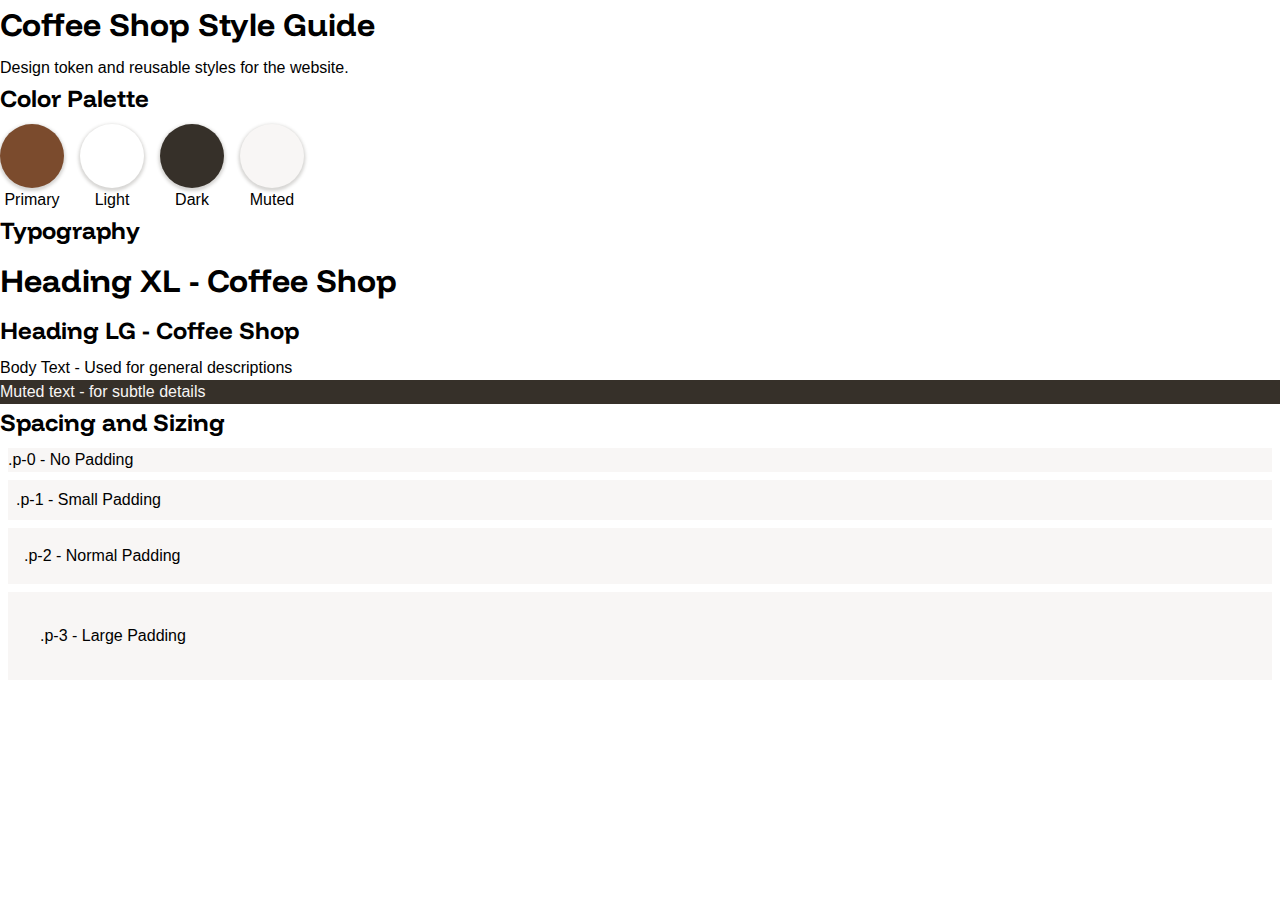
<file: coffee/index.html>
<!DOCTYPE html>
<html lang="en">

<head>
    <meta charset="UTF-8">
    <meta name="viewport" content="width=device-width, initial-scale=1.0">
    <link rel="stylesheet" href="style.css">
    <title>Coffee Shop Style Guide</title>
</head>

<body>
    <main>
        <h1>Coffee Shop Style Guide</h1>
        <p>Design token and reusable styles for the website.</p>
        <!--color palette-->
        <section id="colors">
            <h2>Color Palette</h2>

            <article class="swatches gap-2">
                <!--Color Swatch-->
                <div class="swatch">
                    <div class="swatch-value bg-primary"></div>
                    <p class="swatch-name">Primary</p>
                </div>
                
                <!--Color Swatch-->
                <div class="swatch">
                <div class="swatch-value bg-light"></div>
                <p class="swatch-name">Light</p>
                </div>
                
                <!--Color Swatch-->
                <div class="swatch">
                    <div class="swatch-value bg-dark"></div>
                    <p class="swatch-name">Dark</p>
                </div>
                
                <!--Color Swatch-->
                <div class="swatch">
                <div class="swatch-value bg-muted"></div>
                <p class="swatch-name">Muted</p>
                </div>
            </article>
        </section>
        <!-- Fonts and Typography-->
        <section id="typography">
            <h2>Typography</h2>
            <h1 class="heading-xl">Heading XL - Coffee Shop</h1>
            <h2 class="heading-lg">Heading LG - Coffee Shop</h1>
            <P>Body Text - Used for general descriptions</P>
            <p class="bg-dark text-muted">Muted text - for subtle details</p>
        </section>

        <!-- Spacing and Sizing -->
         <section id="spacing">
            <h2>Spacing and Sizing </h2>
            <div class="bg-muted p-0 m-1">.p-0 - No Padding</div>
            <div class="bg-muted p-1 m-1">.p-1 - Small Padding</div>
            <div class="bg-muted p-2 m-1">.p-2 - Normal Padding</div>
            <div class="bg-muted p-3 m-1">.p-3 - Large Padding</div>
         </section>
    </main>
</body>
</html>
</file>
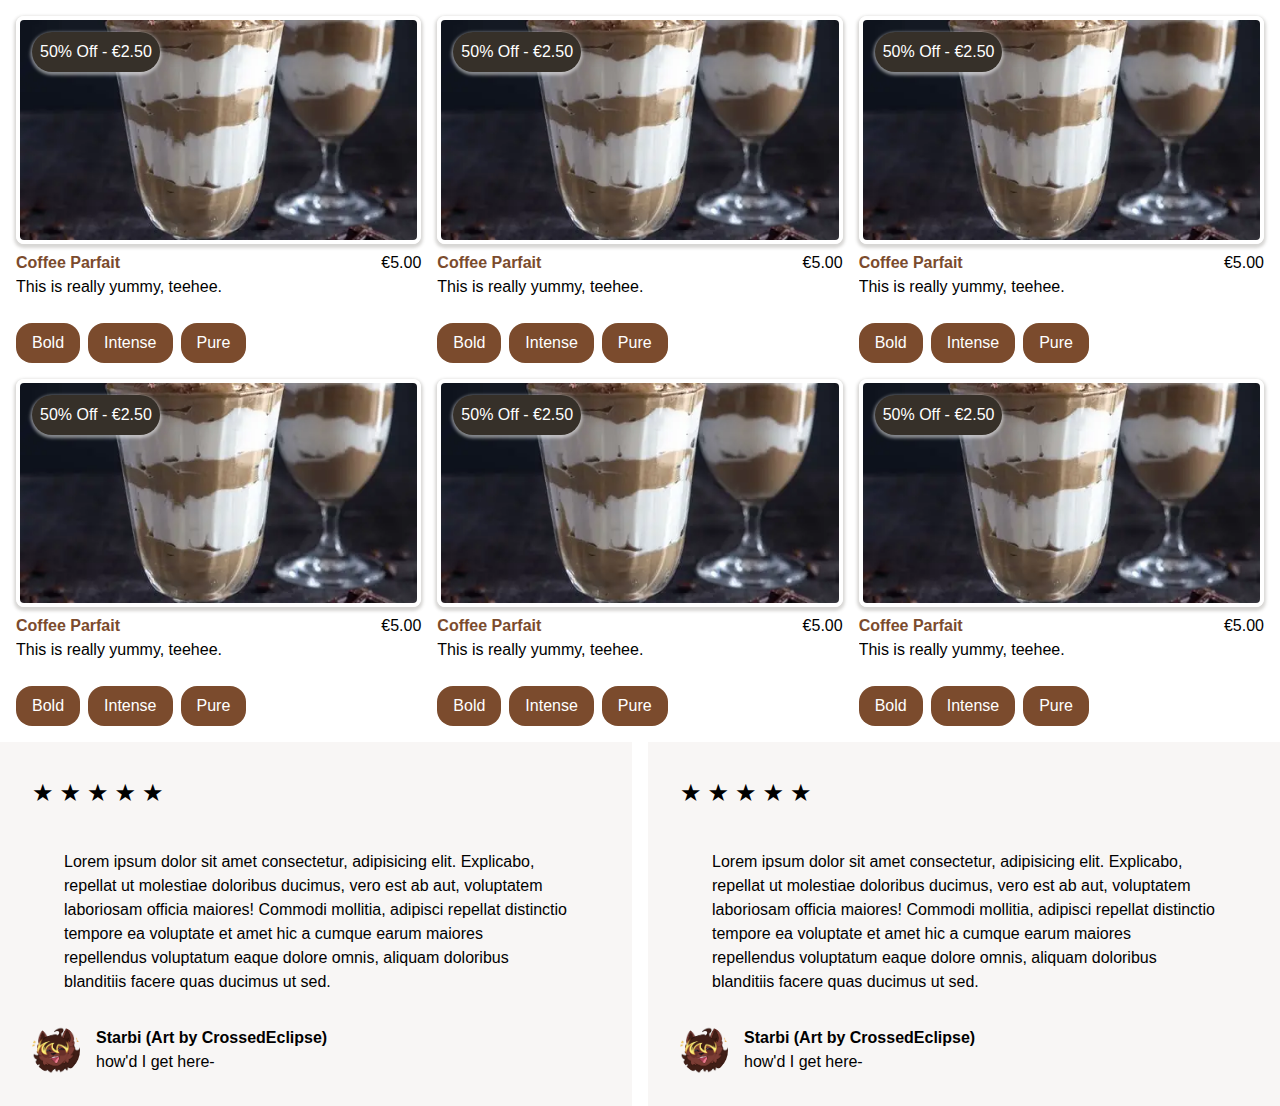
<file: coffee/index new/index.html>
<!DOCTYPE html>
<!DOCTYPE html>
<html lang="en">
<head>
    <meta charset="UTF-8">
    <meta name="viewport" content="width=device-width, initial-scale=1.0">
    <title>Document</title>
    <link rel="stylesheet" href="style.css" class="css">
</head>
<body> 

        <main class="container">
            <section class="grid-3col sm-grid-1col gap-2 m-2">
                <!--column -->
                <div class="column">
                    <figure class="product-image">
                        <img src="assets/coffee-parfait.png" alt="">
                        <figcaption class="product-tag">
                            50% Off - &euro;2.50
                        </figcaption>
                    </figure>
                    <div class="d-flex flex-between">
                        <strong class="text-primary">Coffee Parfait</strong>
                        <span>&euro;5.00</span>
                    </div>
        
                    <p class="line-2">This is really yummy, teehee.</p>
                
                    <div class="tags">
                        <a href="" class="tag-item">Bold</a>
                        <a href="" class="tag-item">Intense</a>
                        <a href="" class="tag-item">Pure</a>
                    </div>
                </div>
                <div class="column">
                    <figure class="product-image">
                        <img src="assets/coffee-parfait.png" alt="">
                        <figcaption class="product-tag">
                            50% Off - &euro;2.50
                        </figcaption>
                    </figure>
                    <div class="d-flex flex-between">
                        <strong class="text-primary">Coffee Parfait</strong>
                        <span>&euro;5.00</span>
                    </div>
        
                    <p class="line-2">This is really yummy, teehee.</p>
                
                    <div class="tags">
                        <a href="" class="tag-item">Bold</a>
                        <a href="" class="tag-item">Intense</a>
                        <a href="" class="tag-item">Pure</a>
                    </div>
                </div>
                <div class="column">
                    <figure class="product-image">
                        <img src="assets/coffee-parfait.png" alt="">
                        <figcaption class="product-tag">
                            50% Off - &euro;2.50
                        </figcaption>
                    </figure>
                    <div class="d-flex flex-between">
                        <strong class="text-primary">Coffee Parfait</strong>
                        <span>&euro;5.00</span>
                    </div>
        
                    <p class="line-2">This is really yummy, teehee.</p>
                
                    <div class="tags">
                        <a href="" class="tag-item">Bold</a>
                        <a href="" class="tag-item">Intense</a>
                        <a href="" class="tag-item">Pure</a>
                    </div>
                </div>
                <div class="column">
                    <figure class="product-image">
                        <img src="assets/coffee-parfait.png" alt="">
                        <figcaption class="product-tag">
                            50% Off - &euro;2.50
                        </figcaption>
                    </figure>
                    <div class="d-flex flex-between">
                        <strong class="text-primary">Coffee Parfait</strong>
                        <span>&euro;5.00</span>
                    </div>
        
                    <p class="line-2">This is really yummy, teehee.</p>
                
                    <div class="tags">
                        <a href="" class="tag-item">Bold</a>
                        <a href="" class="tag-item">Intense</a>
                        <a href="" class="tag-item">Pure</a>
                    </div>
                </div>
                <div class="column">
                    <figure class="product-image">
                        <img src="assets/coffee-parfait.png" alt="">
                        <figcaption class="product-tag">
                            50% Off - &euro;2.50
                        </figcaption>
                    </figure>
                    <div class="d-flex flex-between">
                        <strong class="text-primary">Coffee Parfait</strong>
                        <span>&euro;5.00</span>
                    </div>
        
                    <p class="line-2">This is really yummy, teehee.</p>
                
                    <div class="tags">
                        <a href="" class="tag-item">Bold</a>
                        <a href="" class="tag-item">Intense</a>
                        <a href="" class="tag-item">Pure</a>
                    </div>
                </div>
                <div class="column">
                    <figure class="product-image">
                        <img src="assets/coffee-parfait.png" alt="">
                        <figcaption class="product-tag">
                            50% Off - &euro;2.50
                        </figcaption>
                    </figure>
                    <div class="d-flex flex-between">
                        <strong class="text-primary">Coffee Parfait</strong>
                        <span>&euro;5.00</span>
                    </div>
        
                    <p class="line-2">This is really yummy, teehee.</p>
                
                    <div class="tags">
                        <a href="" class="tag-item">Bold</a>
                        <a href="" class="tag-item">Intense</a>
                        <a href="" class="tag-item">Pure</a>
                    </div>
                </div>
            </section>
            <section class="grid-2col sm-grid-1col gap-2">
                <div class="bg-muted p-3">
                    <h2>
                        &starf; &starf; &starf; &starf; &starf; 
                    </h2>
                    <p class="p-3">Lorem ipsum dolor sit amet consectetur, adipisicing elit. Explicabo, repellat ut molestiae doloribus ducimus, vero est ab aut, voluptatem laboriosam officia maiores! Commodi mollitia, adipisci repellat distinctio tempore ea voluptate et amet hic a cumque earum maiores repellendus voluptatum eaque dolore omnis, aliquam doloribus blanditiis facere quas ducimus ut sed.</p>
                    <div class="profile">
                        <img src="assets/meow meow.png" alt="">
                        <strong class="name">Starbi (Art by CrossedEclipse)</strong>
                        <span class="story">how'd I get here-</span>
                    </div>
                </div>     

                <div class="bg-muted p-3 ">
                    <h2>
                        &starf; &starf; &starf; &starf; &starf; 
                    </h2>
                    <p class="p-3">Lorem ipsum dolor sit amet consectetur, adipisicing elit. Explicabo, repellat ut molestiae doloribus ducimus, vero est ab aut, voluptatem laboriosam officia maiores! Commodi mollitia, adipisci repellat distinctio tempore ea voluptate et amet hic a cumque earum maiores repellendus voluptatum eaque dolore omnis, aliquam doloribus blanditiis facere quas ducimus ut sed.</p>
                    <div class="profile">
                        <img src="assets/meow meow.png" alt="">
                        <strong class="name">Starbi (Art by CrossedEclipse)</strong>
                        <span class="story">how'd I get here-</span>
                    </div>
                </div>     
            </section>
    </main>
    </body>


</html>
</file>
<file: coffee/style.css>
/* Imports the Google Fonts */
@import url('https://fonts.googleapis.com/css2?family=Funnel+Display:wght@300..800&family=Roboto:ital,wght@0,100..900;1,100..900&display=swap');

/* Variables for this website */
:root {
    --primary: #7b4b2d;
    --primary-tint: #9c6d50;
    --primary-shade: #4a2610; 

    --light: #ffffff;
    --dark: #363029;

    --muted: #f8f6f5;
    --muted-tint: #fafafa;
    --muted-shade: #c6c6c6;
    
    --font-normal: "Funnel Display", system-ui, -apple-system, BlinkMacSystemFont, 'Segoe UI', Roboto, Oxygen, Ubuntu, Cantarell, 'Open Sans', 'Helvetica Neue', sans-serif;
    --font-heading: 'Open Sans', 'Helvetica Neue', sans-serif;

    --space-0: 0; /* 0px */
    --space-1: 0.5rem; /* 4px */
    --space-2: 1rem; /* 16px */
    --space-3: 2rem; /* 32px */
    --shadow-dark: 0 0.1rem 0.2rem 0.1rem rgba(54, 48, 41, 0.2);
    --shadow-light: 0 0.1rem 0.2rem 0.1rem rgba(255, 255, 255, 0.5); 
}

/* CSS Reset*/
* {
    margin: 0;
    padding: 0;
    box-sizing: border-box;
    /*will force elements to scale from the border instead*/
}

body {
    font-family: var(--font-heading);
    line-height: 1.5;
}

h1, h2, h3, h4, h2, h6 {
    font-family: var(--font-normal);
    margin-bottom: 0.5rem;
}

main {
    align-self: center;
}

/************************* BUTTONS PERIADDDDDDDDDDDD********************/

.btn {
    border: none;
    border-radius: var(--space-2);
    padding: var(--space-1) var(--space-2);
    cursor: pointer;
}

.btn-primary {
    background-color: var(--primary);
    color: var(--light);
}
.btn-primary:hover {
    background-color: var(--primary-tint);
}
.btn-primary:active {
    background-color: var(--primary-shade);
}

.btn-secondary {
    background-color: var(--muted);
    color: var(--dark);
}

.btn-secondary:hover {
    background-color: var(--muted-tint);
}

.btn-secondary:active {
    background-color: var(--muted-shade);
}

.link {
    color: var(--primary);
    text-decoration: underline;
}

.link:hover {
    color: var(--primary-tint);
}

.link:active {
    color: var(--primary-shade);
}


/************************* COLORS PERIADDDDDDDDDDDD********************/

.bg-primary { background-color: var(--primary);}
.bg-light { background-color: var(--light);}
.bg-dark { background-color: var(--dark);}
.bg-muted { background-color: var(--muted);}

.text-primary {color: var(--primary); }
.text-light {color: var(--light);}
.text-dark {color: var(--dark);}
.text-muted {color: var(--muted);}

.shadow-dark {box-shadow: var(--shadow-dark);}
.shadow-light {box-shadow: var(--shadow-light);}

/************************* COMPONENTS PERIADDDDDDDDDDDD********************/

.product-image {
    position: relative;
    /*This will tell the product-tag to behave.*/
}

.product-image img {
    aspect-ratio: 16 / 9;
    width: 100%;
    object-fit: cover;
    border: 4px solid var(--light);
    border-radius: var(--space-1);
    box-shadow: var(--shadow-dark);
}

.product-image .product-tag {
    background-color: var(--dark);
    color: var(--light);
    box-shadow: var(--shadow-light);

    padding: var(--space-1);
    border-radius: var(--space-3);
    position: absolute;
    top: var(--space-2);
    left: var(--space-2);
}

.tags{
    display: flex;
    list-style: none;
    gap: var(--space-1);
}

.tags .tag-item {
    background-color: var(--primary);
    color: var(--light);
    text-decoration: none;

    border-radius: var(--space-2);
    padding: var(--space-1) var(--space-2);
}

/************************* LAYOUTT PERIADDDDDDDDDDDD********************/

.container {
    max-width: 1280px;
    margin: var(--space-1) auto var(--space-0)
}

.d-flex { display: flex;}

.flex-between { justify-content: space-between;}

.grid-2col {
    display: grid;
    grid-template-columns: repeat(2, 1fr); /* Repeat 1fr Twice */
}
.grid-3col {
    display: grid;
    grid-template-columns: repeat(3, 1fr); /* Repeat 1fr Twice */
}

/************************* SPACINGGGGG PERIADDDDDDDDDDDD********************/

.m-0 { margin: var(--space-0);}
.m-1 { margin: var(--space-1);}
.m-2 { margin: var(--space-2);}
.m-3 { margin: var(--space-3);}

.p-0 { padding: var(--space-0);}
.p-1 { padding: var(--space-1);}
.p-2 { padding: var(--space-2);}
.p-3 { padding: var(--space-3);}

.gap-0 { gap: var(--space-0);}
.gap-1 { gap: var(--space-1);}
.gap-2 { gap: var(--space-2);}
.gap-3 { gap: var(--space-3);}

/************************* SWATCHESS PERIADDDDDDDDDDDD********************/

.swatches {
    display: flex; /* organises children elements in a line */

}

.swatch .swatch-value {
    aspect-ratio: 1 / 1;
    width: 4rem; /* em - root font size (16px) */
    border-radius: 100%;
    box-shadow: var(--shadow-dark);
}

.swatch .swatch-name {
    text-align: center;
}
</file>
<file: coffee/index new/style.css>
/* Imports the Google Fonts */
@import url('https://fonts.googleapis.com/css2?family=Funnel+Display:wght@300..800&family=Roboto:ital,wght@0,100..900;1,100..900&display=swap');

/* Variables for this website */
:root {
    --primary: #7b4b2d;
    --primary-tint: #9c6d50;
    --primary-shade: #4a2610; 

    --light: #ffffff;
    --dark: #363029;

    --muted: #f8f6f5;
    --muted-tint: #fafafa;
    --muted-shade: #c6c6c6;
    
    --font-normal: "Funnel Display", system-ui, -apple-system, BlinkMacSystemFont, 'Segoe UI', Roboto, Oxygen, Ubuntu, Cantarell, 'Open Sans', 'Helvetica Neue', sans-serif;
    --font-heading: 'Open Sans', 'Helvetica Neue', sans-serif;

    --space-0: 0; /* 0px */
    --space-1: 0.5rem; /* 4px */
    --space-2: 1rem; /* 16px */
    --space-3: 2rem; /* 32px */
    --shadow-dark: 0 0.1rem 0.2rem 0.1rem rgba(54, 48, 41, 0.2);
    --shadow-light: 0 0.1rem 0.2rem 0.1rem rgba(255, 255, 255, 0.5); 
}

/* CSS Reset*/
* {
    margin: 0;
    padding: 0;
    box-sizing: border-box;
    /*will force elements to scale from the border instead*/
}

body {
    font-family: var(--font-heading);
    line-height: 1.5;
}

h1, h2, h3, h4, h2, h6 {
    font-family: var(--font-normal);
    margin-bottom: 0.5rem;
}

main {
    align-self: center;
}

/************************* BUTTONS PERIADDDDDDDDDDDD********************/

.btn {
    border: none;
    border-radius: var(--space-2);
    padding: var(--space-1) var(--space-2);
    cursor: pointer;
}

.primary {
    background-color: var(--primary);
    color: var(--light);
}
.primary:hover {
    background-color: var(--primary-tint);
}
.primary:active {
    background-color: var(--primary-shade);
}

.secondary {
    background-color: var(--muted);
    color: var(--dark);
}

.secondary:hover {
    background-color: var(--muted-tint);
}

.secondary:active {
    background-color: var(--muted-shade);
}

.link {
    color: var(--primary);
    text-decoration: underline;
}

.link:hover {
    color: var(--primary-tint);
}

.link:active {
    color: var(--primary-shade);
}


/************************* COLORS PERIADDDDDDDDDDDD********************/

.bg-primary { background-color: var(--primary);}
.bg-light { background-color: var(--light);}
.bg-dark { background-color: var(--dark);}
.bg-muted { background-color: var(--muted);}

.text-primary {color: var(--primary); }
.text-light {color: var(--light);}
.text-dark {color: var(--dark);}
.text-muted {color: var(--muted);}

.shadow-dark {box-shadow: var(--shadow-dark);}
.shadow-light {box-shadow: var(--shadow-light);}

/************************* COMPONENTS PERIADDDDDDDDDDDD********************/

.product-image {
    position: relative;
    /*This will tell the product-tag to behave.*/
}

.profile {
    display: grid;
    grid-template-rows: repeat(2, 1fr);
    grid-template-columns: auto 1fr;
    column-gap: var(--space-2);
}

.profile img {
    grid-column: 1;
    grid-row: span 2;
    aspect-ratio: 1/1;
    width: 3rem;
    object-fit: cover;
    border-radius: 100%;
}

.profile .name {
    grid-column: 2;
    grid-row: 1;
}

.profile .story {
    grid-column: 2;
    grid-row: 2;
}

.product-image img {
    aspect-ratio: 16 / 9;
    width: 100%;
    object-fit: cover;
    border: 4px solid var(--light);
    border-radius: var(--space-1);
    box-shadow: var(--shadow-dark);
}

.product-image img:hover {
    width:105%;
    transform: translateX(-2%) translateY(-2%);
}

.product-image .product-tag {
    background-color: var(--dark);
    color: var(--light);
    box-shadow: var(--shadow-light);

    padding: var(--space-1);
    border-radius: var(--space-3);
    position: absolute;
    top: var(--space-2);
    left: var(--space-2);
}

.tags{
    display: flex;
    list-style: none;
    gap: var(--space-1);
}

.tags .tag-item {
    background-color: var(--primary);
    color: var(--light);
    text-decoration: none;

    border-radius: var(--space-2);
    padding: var(--space-1) var(--space-2);
}

/************************* LAYOUTT PERIADDDDDDDDDDDD********************/

.container {
    max-width: 1280px;
    margin: var(--space-2) auto var(--space-0)
}

.d-flex { display: flex;}

.flex-between { justify-content: space-between;}

.grid-2col {
    display: grid;
    grid-template-columns: repeat(2, 1fr); /* Repeat 1fr Twice */
}
.grid-3col {
    display: grid;
    grid-template-columns: repeat(3, 1fr); /* Repeat 1fr Twice */
}

/************************* SPACINGGGGG PERIADDDDDDDDDDDD********************/

.m-0 { margin: var(--space-0);}
.m-1 { margin: var(--space-1);}
.m-2 { margin: var(--space-2);}
.m-3 { margin: var(--space-3);}

.p-0 { padding: var(--space-0);}
.p-1 { padding: var(--space-1);}
.p-2 { padding: var(--space-2);}
.p-3 { padding: var(--space-3);}

.gap-0 { gap: var(--space-0);}
.gap-1 { gap: var(--space-1);}
.gap-2 { gap: var(--space-2);}
.gap-3 { gap: var(--space-3);}

/************************* SWATCHESS PERIADDDDDDDDDDDD********************/

.swatches {
    display: flex; /* organises children elements in a line */

}

.swatch .swatch-value {
    aspect-ratio: 1 / 1;
    width: 4rem; /* em - root font size (16px) */
    border-radius: 100%;
    box-shadow: var(--shadow-dark);
}

.swatch .swatch-name {
    text-align: center;
}

/************************* TEXT PERIADDDDDDDDDDDD********************/

.line-1 {
    display: -webkit-box; /* chrome-based browsers*/
    display: -moz-box; /* Firefox */
    -webkit-box-orient: vertical;
    -webkit-line-clamp: 1;
    line-clamp: 1;
    height: 1.5em;
    overflow: clip;
    text-overflow: ellipsis;
}


.line-2 {
    display: -webkit-box; /* chrome-based browsers*/
    display: -moz-box; /* Firefox */
    -webkit-box-orient: vertical;
    -webkit-line-clamp: 2;
    line-clamp: 2;
    height: 3em;
    overflow: clip;
    text-overflow: ellipsis;
}
</file>
